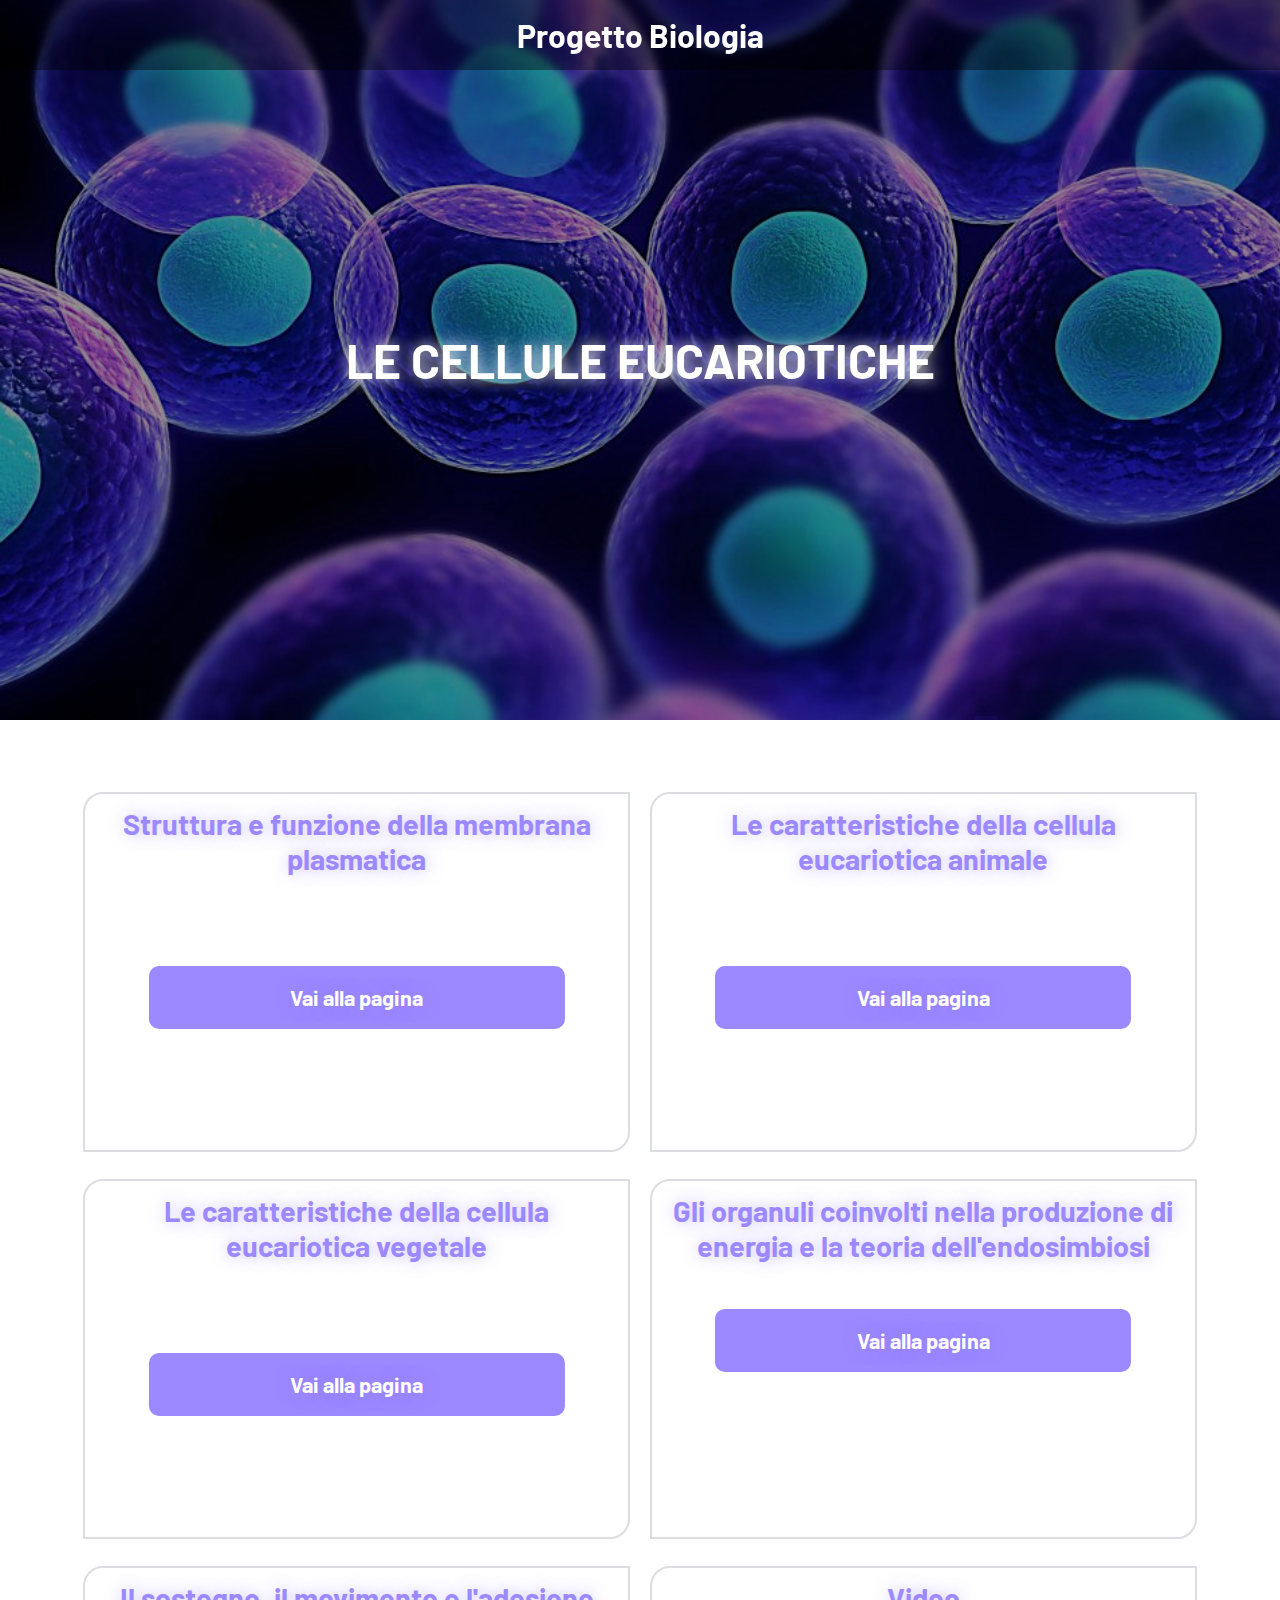
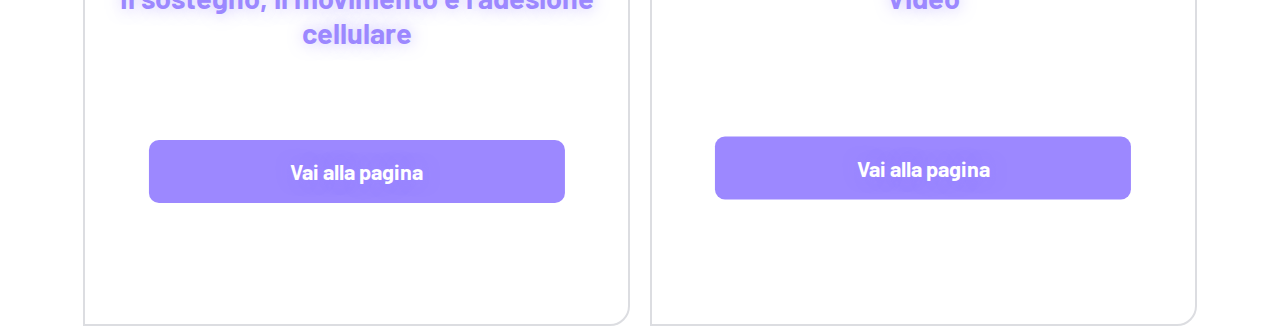
<file: index.html>
<!DOCTYPE html>
<html>
<head>
	<meta charset="utf-8">
	<title>Le cellule eucariotiche</title>
	<meta name="viewport" content="width=device-width, initial-scale=1.0">
	<link rel="stylesheet" type="text/css" href="css/style.css">
	<script type="text/javascript" src="javascript/main.js"></script>
	<link rel="preconnect" href="https://fonts.googleapis.com">
<link rel="preconnect" href="https://fonts.gstatic.com" crossorigin>
<link href="https://fonts.googleapis.com/css2?family=Barlow:wght@100&display=swap" rel="stylesheet">
	<title></title>
</head>
<body>
	<div class="navbar">
		<h1 class="titolo">Progetto Biologia</h1>
	</div>
	<div id="copertura"></div>
	
	<a onclick="toggle()"><div id="coperto"></div></a>
	<div class="princ">
		<h1 id="title">LE CELLULE EUCARIOTICHE</h1>
	</div>
	<div class="contenuto-princ">
		<div id="card-1" class="card">
			<h1 class="uno">Struttura e funzione della membrana plasmatica</h1>
			<a href="html/struttura_e_funzione_della_membrana_plasmatica.html"><div id="arg-1" class="button">
				<h2>Vai alla pagina</h2>
			</div></a>
		</div>
		<div id="card-2" class="card">
			<h1 class="due">Le caratteristiche della cellula eucariotica animale</h1>
			<a href="html/arg1.html"><div id="arg-1" class="button">
				<h2>Vai alla pagina</h2>
			</div></a>
		</div>
		<div id="card-3" class="card">
			<h1 class="tre">Le caratteristiche della cellula eucariotica vegetale</h1>
			<a href="html/arg1.html"><div id="b3" class="button">
				<h2>Vai alla pagina</h2>
			</div></a>
		</div>
		<div id="card-4" class="card">
			<h1 class="quattro">Gli organuli coinvolti nella produzione di energia e la teoria dell'endosimbiosi</h1>
			<a href="html/arg1.html"><div id="b4" class="button" id="b4">
				<h2>Vai alla pagina</h2>
			</div></a>
		</div>
		<div id="card-5" class="card">
			<h1 class="cinque">Il sostegno, il movimento e l'adesione cellulare</h1>
			<a href="html/arg1.html"><div id="arg-1" class="button">
				<h2>Vai alla pagina</h2>
			</div></a>
		</div>
		<div id="card-6" class="card">
			<h1 class="sei">Video</h1>
			<a href="html/arg1.html"><div id="b6" class="button">
				<h2>Vai alla pagina</h2>
			</div></a>
		</div>
		</div>
	</div>
</body>
</html>
</file>
<file: css/style.css>
*{
	margin: 0;
	padding: 0;
	box-sizing: border-box;
font-family: 'Barlow', sans-serif;
	font-weight: 	1200;
}
a{
	text-decoration: none;
	color: #9c88ff;
}
body{
	overflow-x: hidden;
}
::-webkit-scrollbar {
  width: 10px;
}
::-webkit-scrollbar-track {
  background: #fff; 
}
::-webkit-scrollbar-thumb {
  background: #9c88ff; 
  border-radius: 3px;
}

.navbar{
	width: 100%;
	height: 70px;
	z-index: 100;
	position: fixed;
	display: flex;
	justify-content: center;
	align-items: center;
	color: white;
	background-color: rgba(0, 0, 0, .4);
}

.princ{
	z-index: -3;
	position: absolute;
	display: flex;
	align-items: center;
	background-image: url(../immagini/cellula1.jpg);
	background-size: cover;
	width: 100%;
	height: 80vh;
	color: white;
	display: flex;
	justify-content: center;
	align-items: center;
}
#title{
	font-size: 3rem;
	z-index: 20;
	text-shadow: 1px 0px 15px rgba(255, 255, 255, 1);
	position: sticky;
	top: 70px;
	/*padding: 45px;
	background: rgba( 255, 255, 255, 0.4 );
box-shadow: 0 8px 32px 0 rgba( 31, 38, 135, 0.37 );
backdrop-filter: blur( 2.5px );
-webkit-backdrop-filter: blur( 2.5px );
border: 1px solid rgba( 255, 255, 255, 0.18 );*/
}

.contenuto-princ{
	position: absolute;
	margin-top: 85vh;
	width: 90%;
	height: 100vh;
	color: #9c88ff;
	margin-left: 5%;
	margin-right: 5%;
	text-shadow: 1px 0px 15px rgba(156, 136, 255, .5);
	z-index: -90;
	display: flex;
	flex-wrap: wrap;
	justify-content: space-evenly;
}


#coperto{
	position: fixed;
	width: 100%;
	height: 100vh;
	margin-left: -100%;
	background-color: rgba(0,0,0,.5);
	z-index: 10;
}
#coperto.active{
	transform: translateX(100%);
}

@media screen and (max-width:1840px){
	#b4{
	transform: translateY(-70%) translateX(-50%);
}
}

@media screen and (max-width:600px){
.princ{
  height: 50vh;
}

#b3{
	transform: translateY(-50%) translateX(-50%);
}
#b4{
	transform: translateY(-50%) translateX(-50%);
}
#menu-content{
	transform: 	translateX(	-100%);
	width: 100%;
	font-size: 70%;
}
#menu-content.active{
	transform: translateX(50%);
}
.contenuto-princ{
	margin-top: 55vh;
}
.princ{
	width: 100%;
}
.titolo{
	font-size: 1rem;
}
}

.card{
	width: 30%;
	height: 40vh;
	border: 2px solid #dcdde1;
	text-align: center;
	padding: 1%;
	font-size: .9rem;
	border-top-left-radius: 20px;
	border-bottom-right-radius: 20px;
}
.card:hover{
	-webkit-box-shadow: 0px 0px 29px -5px rgba(220,221,225,1);
-moz-box-shadow: 0px 0px 29px -5px rgba(220,221,225,1);
box-shadow: 0px 0px 29px -5px rgba(220,221,225,1);
}
 .button{
 	width: 80%;
 	height: 7vh;
 	background-color: #9c88ff;
 	margin-left: 50%;
 	margin-top: 10vh;
 	transform: translateX(-50%);
 	border-radius: 10px;
 	color: white;
 	display: flex;
 	align-items: center;
 	justify-content: center;
 	transition: 0.4s;
 }

 .button:hover{
 	transition: 0.4s;
 	-webkit-box-shadow: 0px 0px 12px 2px rgba(156,136,255,1);
-moz-box-shadow: 0px 0px 12px 2px rgba(156,136,255,1);
box-shadow: 0px 0px 12px 2px rgba(156,136,255,1);
 }

 #b6{
 	transform: translateY(50%) translateX(-50%);
 }

@media screen and (max-width:890px){
	.card{
		width: 100%;
		margin-top: 3vh;
	}

	#card-2{
	margin-right: 0;
	margin-left: 0;
}
#b6{
 	transform: translateY(50%) translateX(-50%);
 }
}

@media screen and (max-width:1350px) and (min-width:891px){
	.card{
		width: 47.5%;
		margin-top: 3vh;
	}
}
</file>
